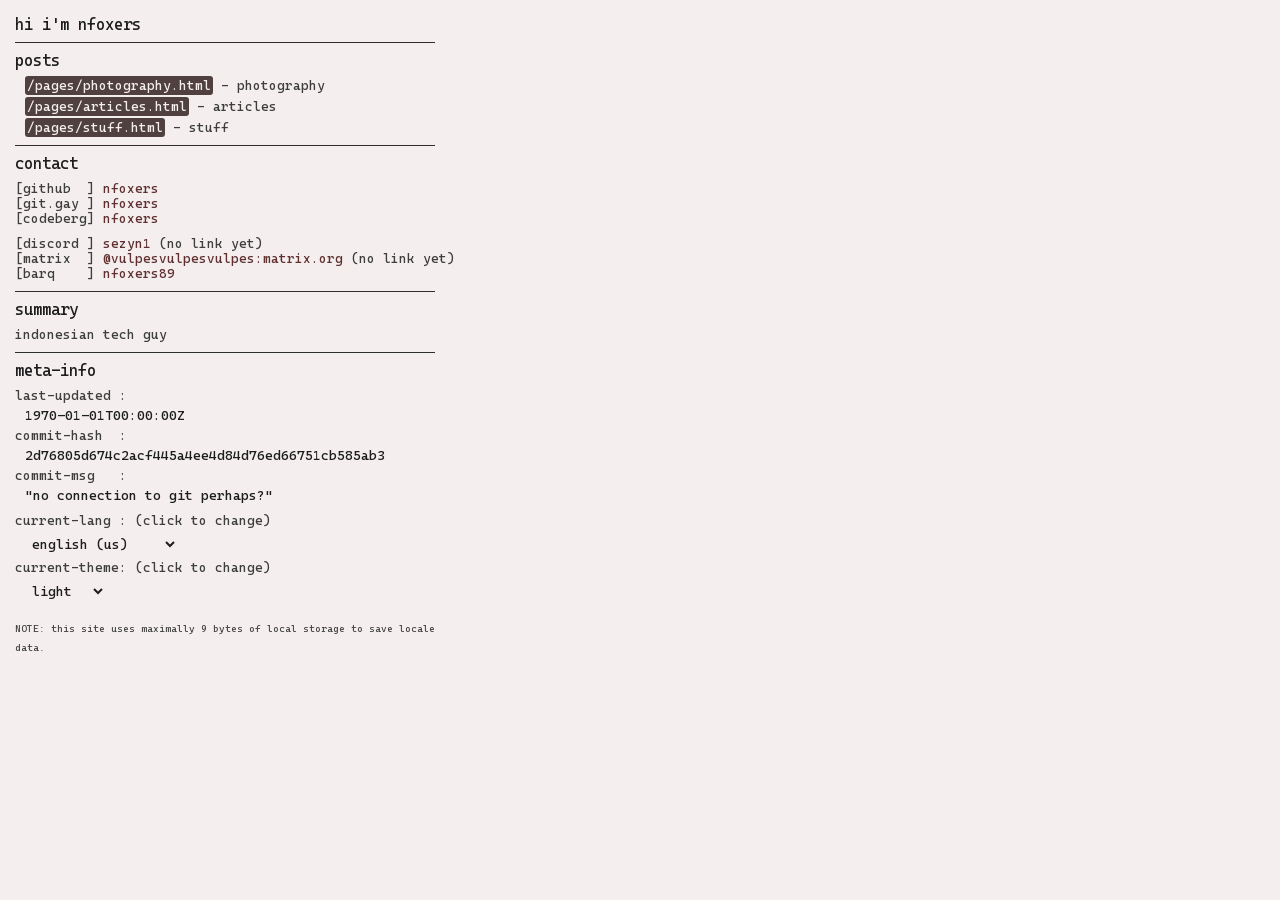
<file: index.html>
<!DOCTYPE html>
<html lang="en">
<head>
  <meta charset="UTF-8">
  <meta name="viewport" content="width=device-width, initial-scale=1.0">
  <meta name="author" content="narada foxy">
  <meta name="description" content="ANOTHER site for one silly goober">

  <link rel="stylesheet" href="style/style.css">

  <title>dreißig</title>

  <script src="/script/thstub.js"></script>
  <script type="module" src="/script/main.js"></script>
</head>
<body>
  <!-- i am truly sorry that my source code is just that bad -->

  <div class="main">
    <p data-i18n="intro">hi i'm nfoxers</p>
    
    <div class="dash"></div>
    <p data-i18n="posts">posts</p>
    <div class="rmarg">
      <pre class="link2"><a href="/pages/photography.html">/pages/photography.html</a> - <span data-i18n="photography">photography</span></pre>
      <pre class="link2"><a href="/pages/articles.html">/pages/articles.html</a> - <span data-i18n="articles">articles</span></pre>
      <pre class="link2"><a href="/pages/stuff.html">/pages/stuff.html</a> - <span data-i18n="stuff">stuff</span></pre>
    </div>

    <div style="margin-top: 10px;"></div>
    <div class="dash"></div>

    <p data-i18n="contact">contact</p>

    <pre>[github  ] <a href="https://github.com/nfoxers">nfoxers</a></pre>
    <pre>[git.gay ] <a href="https://git.gay/nfoxers">nfoxers</a></pre>
    <pre>[codeberg] <a href="https://codeberg.org/nfoxers">nfoxers</a></pre>
    <div style="margin-top: 10px;"></div>
    <pre>[discord ] <a href="">sezyn1</a> (<span data-i18n="nolink">no link yet</span>)</pre>
    <pre>[matrix  ] <a href="">@vulpesvulpesvulpes:matrix.org</a> (<span data-i18n="nolink">no link yet</span>)</pre>
    <pre>[barq    ] <a href="https://barq.app/@nfoxers89">nfoxers89</a></pre>

    <div style="margin-top: 10px;"></div>

    <div class="dash"></div>
    <p data-i18n="summary">summary</p>
    <pre data-i18n="summarydsc">indonesian tech guy</pre>

    <div class="dash sep"></div>
    <p data-i18n="metainfo">meta-info</p>
    <pre data-i18n="lu">last-updated:</pre><p id="lu" class="ok">1970-01-01T00:00:00Z</p>
    <pre data-i18n="ch">commit-hash :</pre><p id="ch" class="ok">2d76805d674c2acf445a4ee4d84d76ed66751cb585ab3</p>
    <pre data-i18n="cm">commit-msg  :</pre><p id="cm" class="ok">"no connection to git perhaps?"</p>
    <div class="sep"></div>
    <div class="sep"></div>
    <pre data-i18n="cl">current language:</pre>
    <select id="cl" class="ok">
      <option value="en-US">english (us)</option>
      <option value="id">bahasa indonesia</option>
    </select>
    <pre data-i18n="ct">current-theme: (click to change)</pre>
    <select id="ct" class="ok">
      <option value="light" data-i18n="light">light</option>
      <option value="dark" data-i18n="dark">dark</option>
      <option value="ivrs" data-i18n="ivrs">inverse</option>
    </select>
    <div style="margin-top: 10px;"></div>

    <small data-i18n="note1">NOTE: this site uses 9 bytes of local storage to store locale data.</small>

  </div>
</body>
</html>
</file>
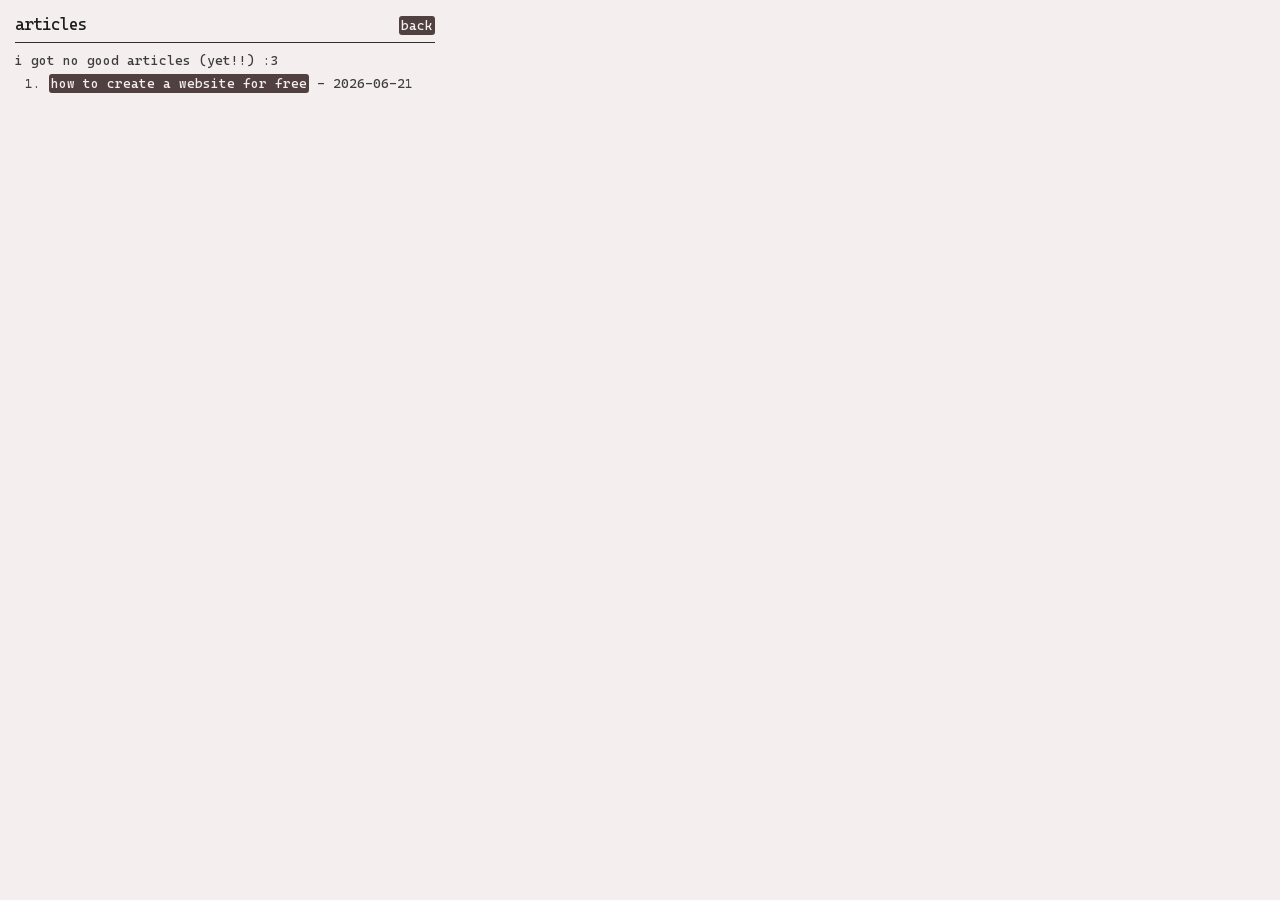
<file: pages/articles.html>
<!DOCTYPE html>
<html lang="en">
<head>
  <meta charset="UTF-8">
  <meta name="viewport" content="width=device-width, initial-scale=1.0">
  <meta name="description" content="articles">
  <meta name="author" content="narada foxy">

  <link rel="stylesheet" href="/style/style.css">

  <title>articles</title>

  <script src="/script/thstub.js"></script>
  <script type="module" src="/script/article.js"></script>
</head>
<body>
  <div class="main">
    <div class="tbar">
      <p>articles</p>
      <pre class="link2"><a href="/index.html" data-i18n="back">back</a></pre>
    </div>
    
    <div class="dash"></div>
    <div class="sep"></div>

    <p class="pre" data-i18n="intro">i got no good articles (yet!!) :3</p>
    <div class="rmarg">
      <pre class="link2">1. <a href="/pages/article/freeweb.html" data-i18n="art1">how to create a website for free</a> - 2026-06-21</pre>
    </div>
  </div>
</body>
</html>
</file>
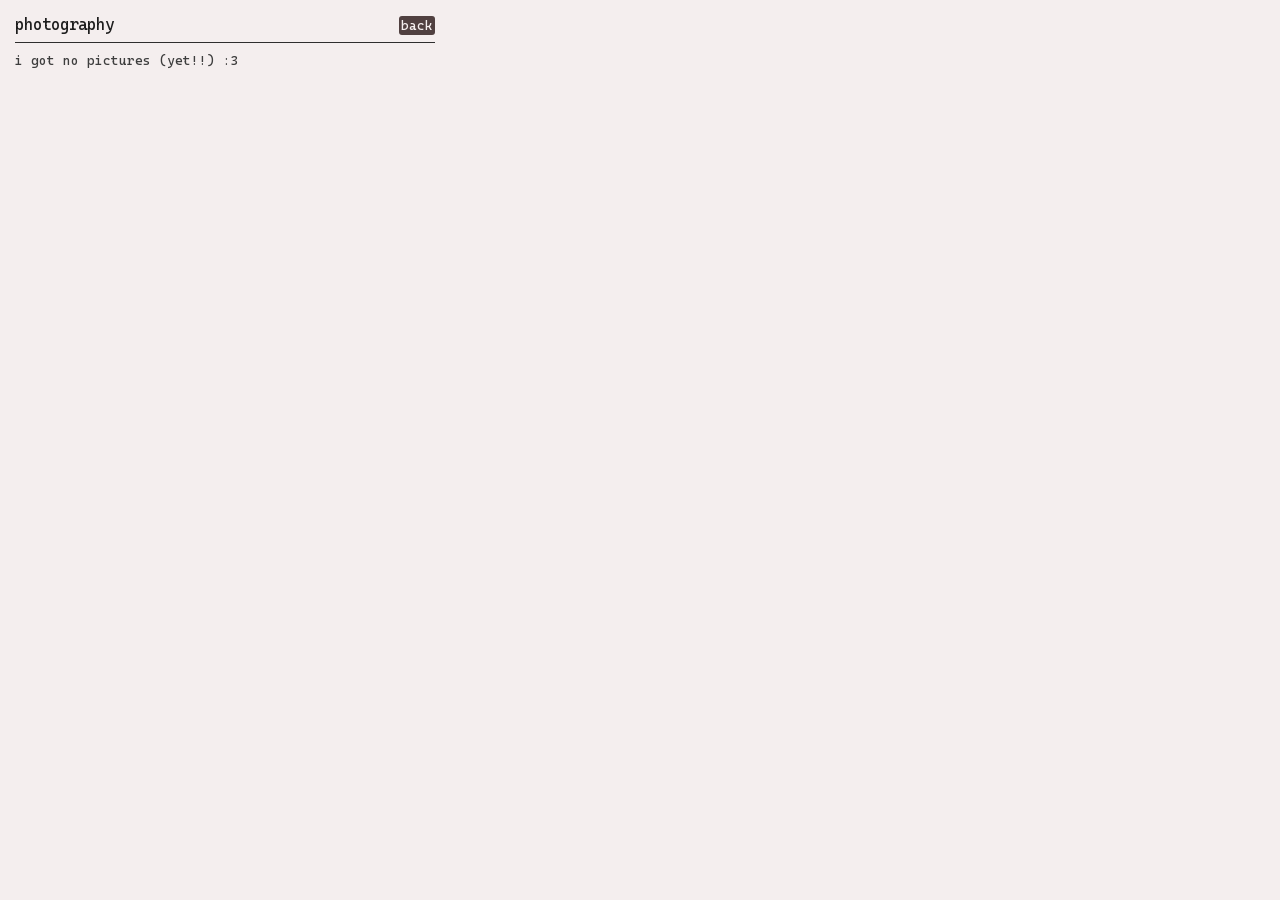
<file: pages/photography.html>
<!DOCTYPE html>
<html lang="en">
<head>
  <meta charset="UTF-8">
  <meta name="viewport" content="width=device-width, initial-scale=1.0">
  <meta name="description" content="photography">
  <meta name="author" content="narada foxy">

  <link rel="stylesheet" href="/style/style.css">

  <title>photography</title>

  <script src="/script/thstub.js"></script>
  <script type="module">
    import { deflang, deftheme } from "/script/locstub.js"
    deflang("photo");
    deftheme();
  </script>
</head>
<body>
  <div class="main">
    <div class="tbar">
      <p>photography</p>
      <pre class="link2"><a href="/index.html" data-i18n="back">back</a></pre>
    </div>
    
    <div class="dash"></div>
    <div class="sep"></div>
    <pre data-i18n="nophoto">i got no pictures (yet!!)</pre>
  </div>
</body>
</html>
</file>
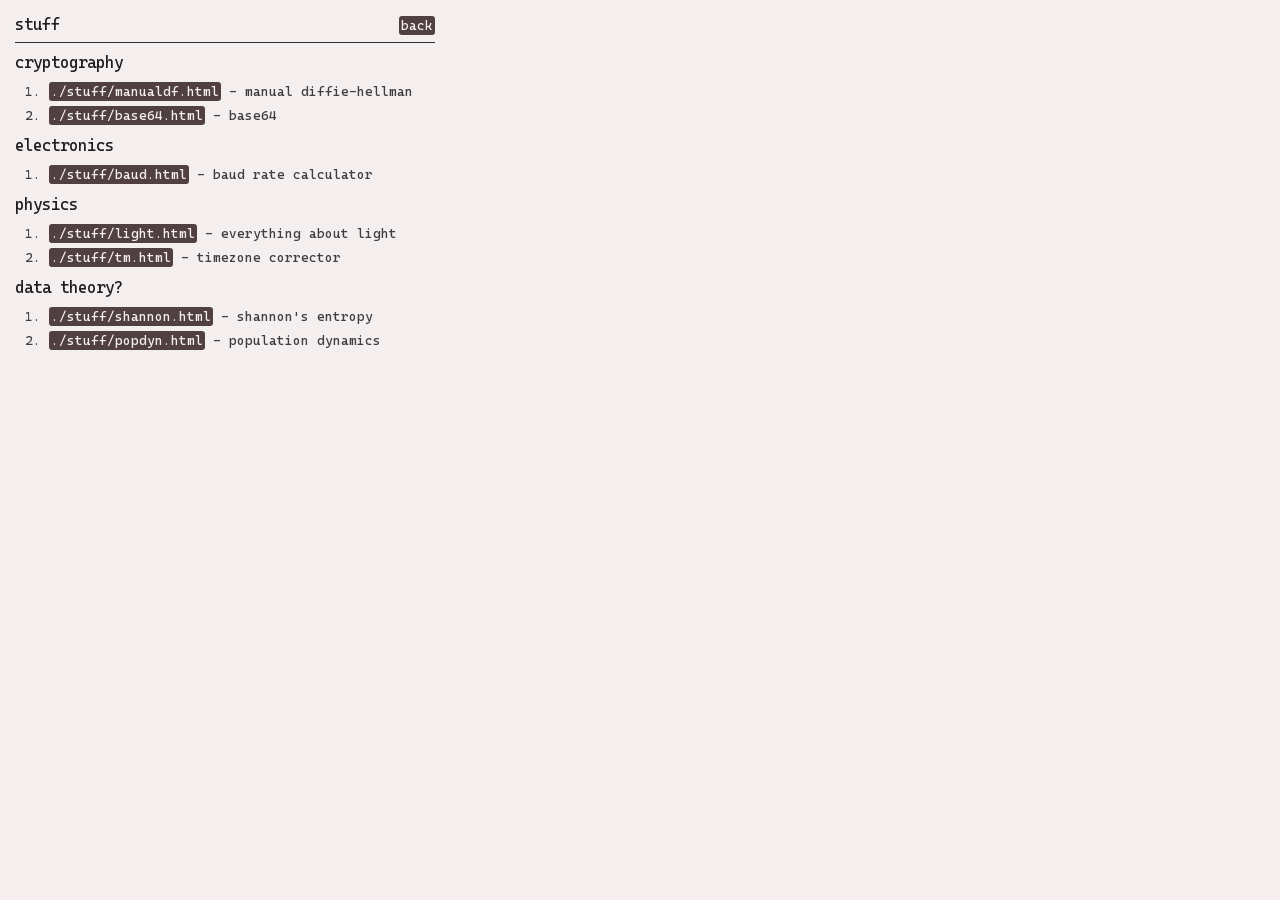
<file: pages/stuff.html>
<!DOCTYPE html>
<html lang="en">
<head>
  <meta charset="UTF-8">
  <meta name="viewport" content="width=device-width, initial-scale=1.0">
  <meta name="description" content="stuff">
  <meta name="author" content="narada foxy">

  <link rel="stylesheet" href="/style/style.css">

  <title>stuff</title>

  <script src="/script/thstub.js"></script>
  <script type="module">
    import { deflang, deftheme } from "/script/locstub.js"
    deflang("stuff");
    deftheme();
  </script>
</head>
<body>
  <div class="main">
    <div class="tbar">
      <p>stuff</p>
      <pre class="link2"><a href="/index.html" data-i18n="back">back</a></pre>
    </div>
    
    <div class="dash"></div>
    <div class="sep"></div>
    
    <p data-i18n="crypto">cryptography</p>
    <div class="rmarg">
      <p class="link2 pre">1. <a href="./stuff/manualdf.html">./stuff/manualdf.html</a> - <span data-i18n="s1">manual diffie-hellman</span></p>
      <p class="link2 pre">2. <a href="./stuff/base64.html">./stuff/base64.html</a> - <span data-i18n="s2">base64</span></p>
    </div>

    <p data-i18n="elect">electronics</p>
    <div class="rmarg">
      <p class="link2 pre">1. <a href="./stuff/baud.html">./stuff/baud.html</a> - <span data-i18n="elcs1">baud rate calculator</span></p>
    </div>

    <p data-i18n="phy">physics</p>
    <div class="rmarg">
      <p class="link2 pre">1. <a href="./stuff/light.html">./stuff/light.html</a> - <span data-i18n="phys1">everything about light</span></p>
      <p class="link2 pre">2. <a href="./stuff/tm.html">./stuff/tm.html</a> - <span data-i18n="phys2">timezone corrector</span></p>
    </div>

    <p data-i18n="dth">data theory?</p>
    <div class="rmarg">
      <p class="link2 pre">1. <a href="./stuff/shannon.html">./stuff/shannon.html</a> - <span data-i18n="dths1">shannon's entropy</span></p>
      <p class="link2 pre">2. <a href="./stuff/popdyn.html">./stuff/popdyn.html</a> - <span data-i18n="dths2">population dynamics</span></p>
    </div>
  </div>
</body>
</html>
</file>
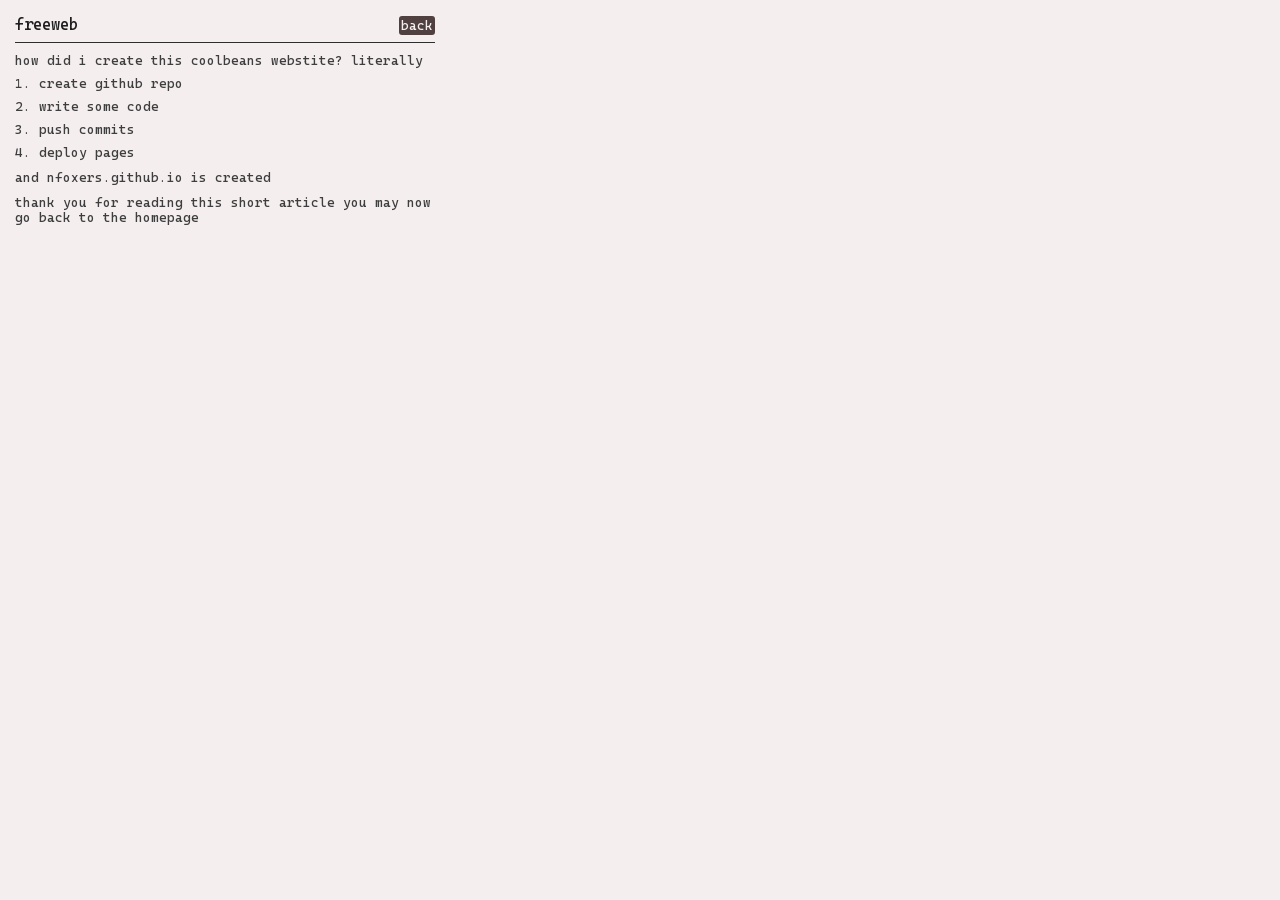
<file: pages/article/freeweb.html>
<!DOCTYPE html>
<html lang="en">
<head>
  <meta charset="UTF-8">
  <meta name="viewport" content="width=device-width, initial-scale=1.0">
  <meta name="description" content="how to make free websites">
  <meta name="author" content="narada foxy">

  <link rel="stylesheet" href="/style/style.css">

  <title>freeweb</title>

  <script src="/script/thstub.js"></script>
  <script type="module" src="/script/article.js"></script>
</head>
<body>
  <div class="main">
    <div class="tbar">
      <p>freeweb</p>
      <pre class="link2"><a href="/pages/articles.html" data-i18n="back">back</a></pre>
    </div>
    
    <div class="dash"></div>
    <div class="sep"></div>

    <p data-i18n="a1intro" class="pre">how did i create this coolbeans webstite? literally</p>
    <p data-i18n="a1step1" class="pre">1. create github repo</p>
    <p data-i18n="a1step2" class="pre">2. write some code</p>
    <p data-i18n="a1step3" class="pre">3. push commits</p>
    <p data-i18n="a1step4" class="pre">4. deploy pages</p>
    <div class="sep"></div>
    <p data-i18n="a1done" class="pre">and nfoxers.github.io is created</p>
    <div class="sep"></div>
    <p class="pre" data-i18n="a1no">thank you for reading this short article you may now go back to the homepage</p>

  </div>
</body>
</html>
</file>
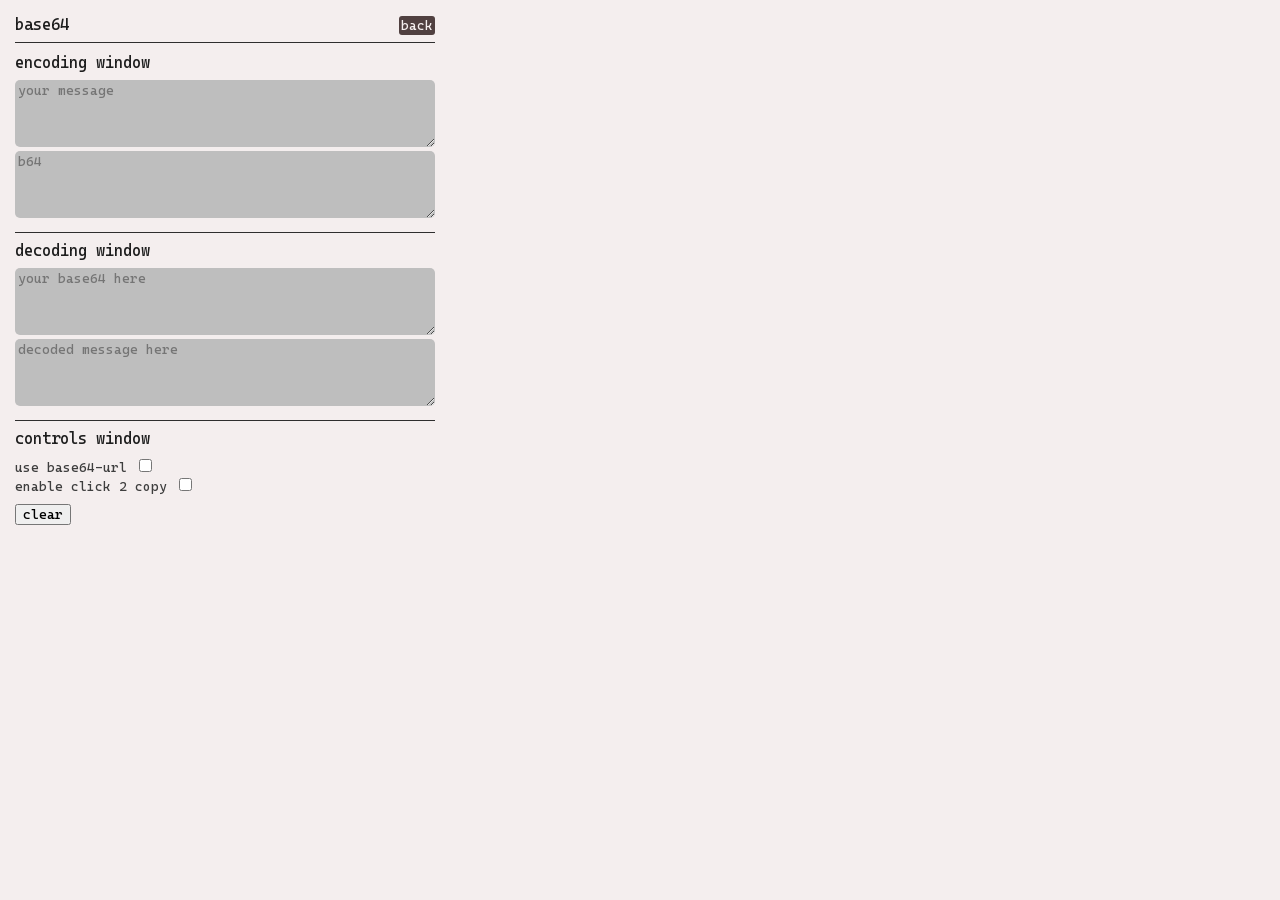
<file: pages/stuff/base64.html>
<!DOCTYPE html>
<html lang="en">
<head>
  <meta charset="UTF-8">
  <meta name="viewport" content="width=device-width, initial-scale=1.0">
  <meta name="description" content="base64">
  <meta name="author" content="narada foxy">

  <link rel="stylesheet" href="/style/style.css">

  <style>
    input {
      appearance: auto;
    }
  </style>

  <title>base64 thing</title>

  <script src="/script/thstub.js"></script>
  <script type="module">
    import { deflang, deftheme, g_trans } from "/script/locstub.js"
    deflang("stuff");
    deftheme();

    const inp = document.getElementById('inp');
    const out = document.getElementById('out');
    const inpd = document.getElementById('inpd');
    const outd = document.getElementById('outd');
    const u = document.getElementById('u');
    const c2c = document.getElementById('c2c');

    function d(ms) {
      return new Promise(e => setTimeout(e, ms));
    }

    function b64(s) {
      return btoa(s)
        .replace(/\+/g, '-')
        .replace(/\//g, '_')
        .replace(/=+$/, '');
    }

    function atobu(b) {
      let base = b
        .replace(/-/g, '+')
        .replace(/_/g, '/');

      const pad = base.length % 4;
      if(pad) {
        base += '='.repeat(4 - pad);
      }

      return atob(base);
    }

    async function cout() {
      await navigator.clipboard.writeText(out.value);
      let o = out.value;
      out.value = g_trans.stuff.cpy;
      await d(1000);
      out.value = o;
    }

    async function coutd() {
      await navigator.clipboard.writeText(outd.value);
      let o = outd.value;
      outd.value = g_trans.stuff.cpy;
      await d(1000);
      outd.value = o;
    }

    document.getElementById('clr').addEventListener('click', () => {
      inp.value = '';
      inpd.value = '';
      out.value = '';
      outd.value = '';
    });

    u.addEventListener('input', () => {
      out.value = u.checked ? b64(inp.value) : btoa(inp.value);
      outd.value = u.checked ? atobu(inpd.value) : atob(inpd.value);
    });

    c2c.addEventListener('input', () => {
      if(c2c.checked === true) {
        out.style = "cursor: pointer;";
        outd.style = "cursor: pointer;";

        out.addEventListener('click', cout);
        outd.addEventListener('click', coutd);
      } else {
        out.removeEventListener('click', cout);
        outd.removeEventListener('click', coutd);

        out.style = '';
        outd.style = '';
      }
    })

    inp.addEventListener('input', () => {
      out.value = u.checked ? b64(inp.value) : btoa(inp.value);
    });

    inpd.addEventListener('input', () => {
      outd.value = u.checked ? atobu(inpd.value) : atob(inpd.value);
    });
  </script>
</head>
<body>
  <div class="main">
    <div class="tbar">
      <p>base64</p>
      <pre class="link2"><a href="/pages/stuff.html" data-i18n="back">back</a></pre>
    </div>
    
    <div class="dash"></div>
    <div class="sep"></div>
    <p data-i18n="encwin">encoding window</p>
    <textarea placeholder="your text" id="inp" data-i18n-pl="yourmsg"></textarea>
    <textarea placeholder="b64" id="out" readonly></textarea>
    <div class="dash sep"></div>
    <p data-i18n="decwin">decoding window</p>
    <textarea placeholder="your base64" id="inpd" data-i18n-pl="yrb64"></textarea>
    <textarea placeholder="decoded here" id="outd" data-i18n-pl="dechr" readonly></textarea>
    <div class="dash sep"></div>
    <p data-i18n="conwin">controls window</p>
    <pre><span data-i18n="b64url">use base64-url</span> <input type="checkbox" id="u"></pre>
    <pre><span data-i18n="enc2cp">enable click 2 copy</span> <input type="checkbox" id="c2c"></pre>
    <button id="clr" class="sep" data-i18n="clear">clear</button>
  </div>
</body>
</html>
</file>
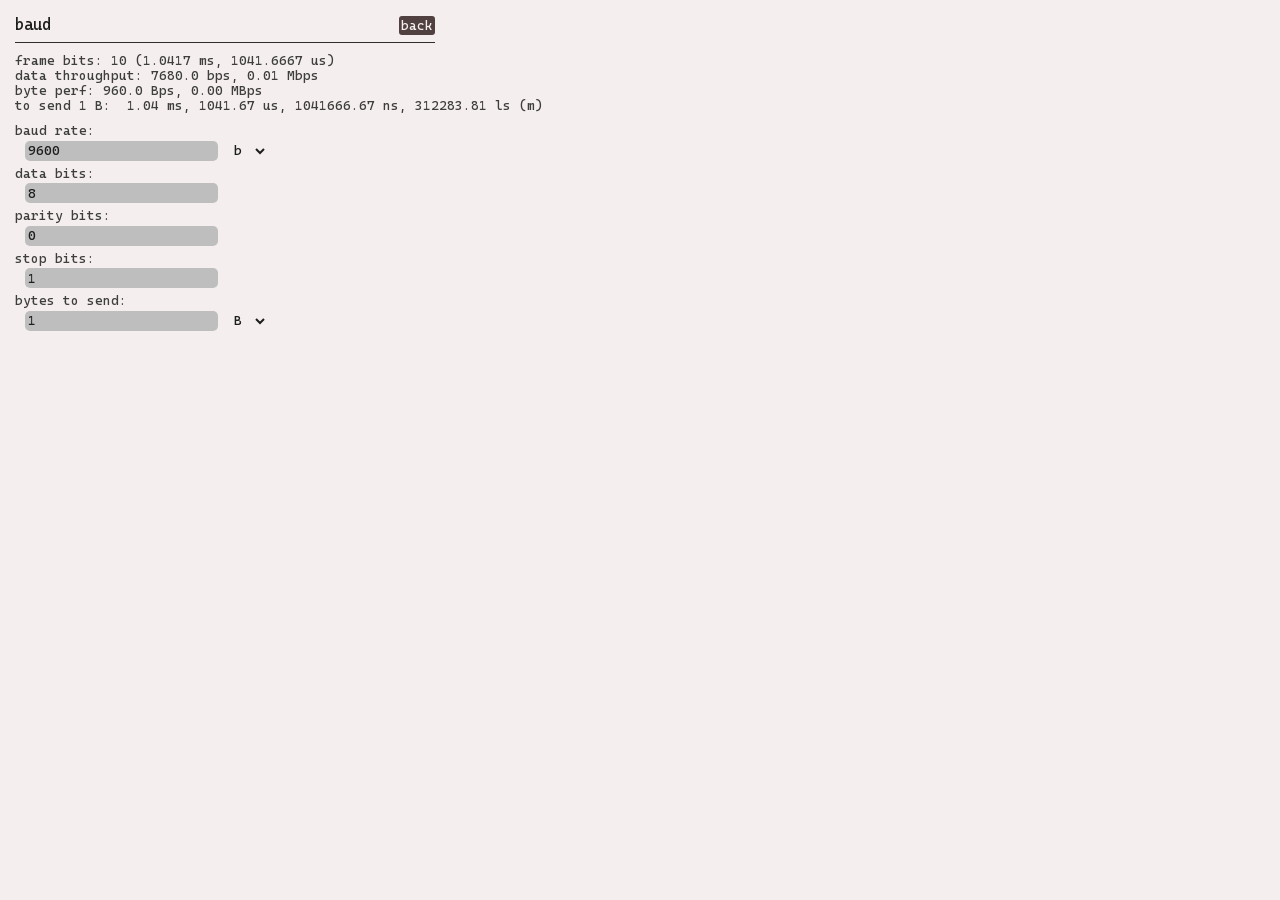
<file: pages/stuff/baud.html>
<!DOCTYPE html>
<html lang="en">
<head>
  <meta charset="UTF-8">
  <meta name="viewport" content="width=device-width, initial-scale=1.0">
  <meta name="author" content="narada foxy">

  <link rel="stylesheet" href="/style/style.css">

  <title>baud calculator</title>

  <script src="/script/thstub.js"></script>
  <script type="module">
    import { deflang, deftheme } from "/script/locstub.js"
    deflang("stuff");
    deftheme();

    const br = document.getElementById('br');
    const db = document.getElementById('db');
    const pb = document.getElementById('pb');
    const sb = document.getElementById('sb');
    const bu = document.getElementById('baudunit');
    const du = document.getElementById('byteunit');
    const bt = document.getElementById('bt');

    [br, db, pb, sb, bu, bt, du].forEach(e => {
      e.addEventListener('input', upd)
    });

    function toval(k) {
      switch(k) {
        case 'u':
          return 1;
        case 'k':
          return 1e3;
        case 'M':
          return 1e6;
        case 'G':
          return 1e9;
        case 'T':
          return 1e12;
        case 'P':
          return 1e15;
        default:
          throw new Error("invalid suffix");
      }
    }

    function upd() {
      const t = parseInt(db.value) + parseInt(pb.value) + parseInt(sb.value) + 1
      const brv = parseInt(br.value) * toval(bu.value);
      const tf = t / brv;
      const bps = brv * (parseInt(db.value) / t);

      const by = parseInt(bt.value) * toval(du.value);
      const tm = (8 * by/bps);

      const c = 299792458;

      document.getElementById('fb').textContent = `${t} (${(tf * 1e3).toFixed(4)} ms, ${(tf * 1e6).toFixed(4)} us)`;
      document.getElementById('dt').textContent = `${(bps).toFixed(1)} bps, ${(bps * 1e-6).toFixed(2)} Mbps`;
      document.getElementById('bp').textContent = `${(bps/8).toFixed(1)} Bps, ${(bps/8 * 1e-6).toFixed(2)} MBps`;
      document.getElementById('ts1').textContent = `${parseInt(bt.value)} ${du.value != 'u' ? du.value : ''}B`;
      
      if(tm > 1) {
        document.getElementById('ts2').style = 'display: inline';
        document.getElementById('ts3').style = 'display: none';
      } else {
        document.getElementById('ts2').style = 'display: none';
        document.getElementById('ts3').style = 'display: inline';
      }

      document.getElementById('ts2').textContent = `${(tm % 60).toFixed(4)} s, ${tm/60 % 60 | 0} m, ${tm/3600 % 24 | 0} h, ${tm/(3600*24) | 0} d, ${tm/(3600*24*30) | 0} m`;
      document.getElementById('ts3').textContent = `${(tm * 1e3).toFixed(2)} ms, ${(tm * 1e6).toFixed(2)} us, ${(tm * 1e9).toFixed(2)} ns, ${(tm * c).toFixed(2)} ls (m)`
    }

    upd();
  </script>
</head>
<body>
  <div class="main">
    <div class="tbar">
      <p>baud</p>
      <pre class="link2"><a href="/pages/stuff.html" data-i18n="back">back</a></pre>
    </div>
    <div class="dash"></div>
    <div class="sep"></div>

    <pre>frame bits: <span id="fb">0</span></pre>
    <pre>data throughput: <span id="dt">0</span></pre>
    <pre>byte perf: <span id="bp">0</span></pre>
    <pre>to send <span id="ts1">0 B</span>: <span id="ts2">0</span> <span id="ts3">0</span></pre>
 
    <div class="sep"></div>
    <div class="sep"></div>

    <pre>baud rate:</pre>
    <input type="number" class="rmarg" id="br" min="0" value="9600">
    <select id="baudunit">
      <option value="u">b</option>
      <option value="k">kb</option>
      <option value="M">Mb</option>
    </select>
    <pre>data bits:</pre>
    <input type="number" class="rmarg" id="db" min="0" value="8">
    <pre>parity bits:</pre>
    <input type="number" class="rmarg" id="pb" min="0" value="0">
    <pre>stop bits:</pre>
    <input type="number" class="rmarg" id="sb" min="1" value="1">
    <pre>bytes to send:</pre>
    <input type="number" class="rmarg" id="bt" min="0" value="1">
    <select id="byteunit">
      <option value="u">B</option>
      <option value="k">kB</option>
      <option value="M">MB</option>
      <option value="G">GB</option>
      <option value="T">TB</option>
      <option value="P">PB</option>
    </select>

  </div>
</body>
</html>
</file>
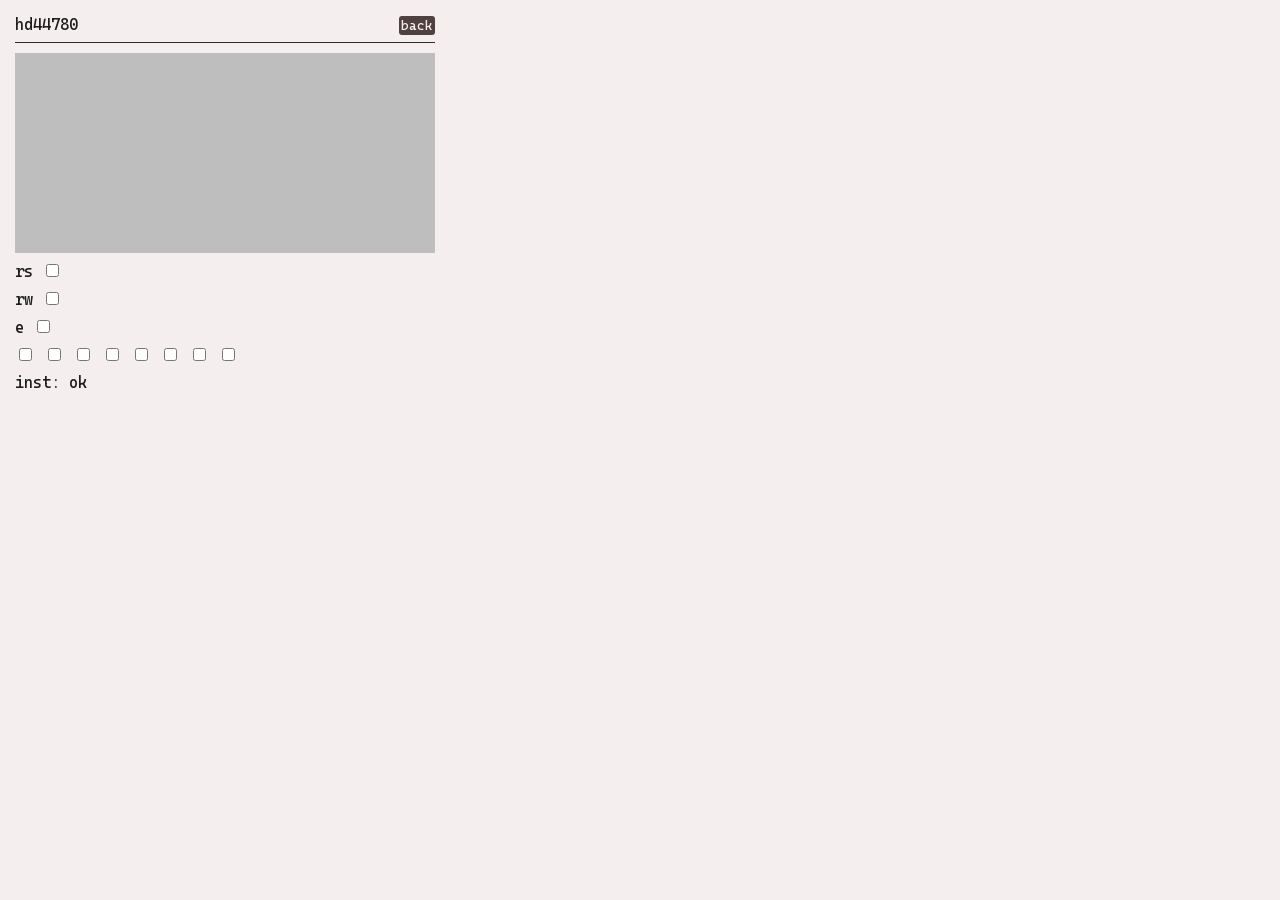
<file: pages/stuff/hd44780.html>
<!DOCTYPE html>
<html lang="en">
<head>
  <meta charset="UTF-8">
  <meta name="viewport" content="width=device-width, initial-scale=1.0">
  <meta name="description" content="hd44780">
  <meta name="author" content="narada foxy">

  <link rel="stylesheet" href="/style/style.css">

  <style>
    .disp {
      box-sizing: border-box;
      height: 200px;
      width: 100%;
      background-color: var(--bg-soft);
    }

    input {
      appearance: auto;
    }
  </style>

  <title>hd44780</title>

  <script src="/script/thstub.js"></script>
  <script type="module">
    import { deflang, deftheme } from "/script/locstub.js"
    deflang("stuff");
    deftheme();
  </script>
</head>
<body>
  <div class="main">
    <div class="tbar">
      <p>hd44780</p>
      <pre class="link2"><a href="/index.html" data-i18n="back">back</a></pre>
    </div>

    <div class="dash"></div>
    <div class="sep"></div>

    <div class="disp">
    </div>

    <p>rs
    <input type="checkbox" name="rs" id="rs"></p>

    <p>rw
    <input type="checkbox" name="rw" id="rw"></p>

    <p>e
    <input type="checkbox" name="e" id="e"></p>

    <input type="checkbox" name="d7" id="d7" class="d">
    <input type="checkbox" name="d6" id="d6" class="d">
    <input type="checkbox" name="d5" id="d5" class="d">
    <input type="checkbox" name="d4" id="d4" class="d">

    <input type="checkbox" name="d3" id="d3" class="d">
    <input type="checkbox" name="d2" id="d2" class="d">
    <input type="checkbox" name="d1" id="d1" class="d">
    <input type="checkbox" name="d0" id="d0" class="d">

    <p>inst: <span id="inst">ok</span></p>
  </div>

  <script src="/script/stuff/hd44780.js"></script>
</body>
</html>
</file>
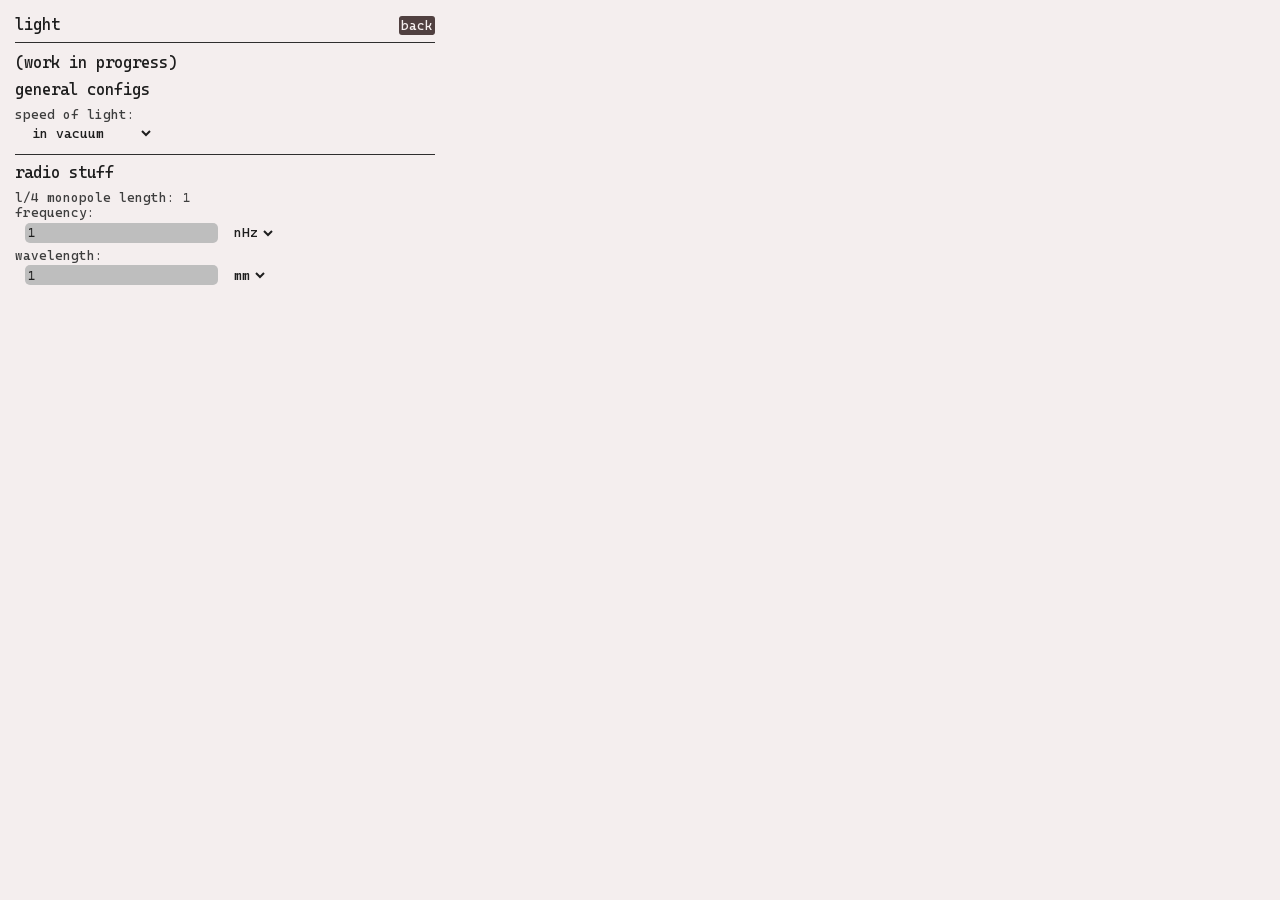
<file: pages/stuff/light.html>
<!DOCTYPE html>
<html lang="en">
<head>
  <meta charset="UTF-8">
  <meta name="viewport" content="width=device-width, initial-scale=1.0">
  <meta name="author" content="narada foxy">

  <link rel="stylesheet" href="/style/style.css">

  <title>lught calculator</title>

  <script src="/script/thstub.js"></script>
  <script type="module">
    import { deflang, deftheme } from "/script/locstub.js"
    deflang("stuff");
    deftheme();

    function tounit(x, u = ['n', 'u', 'm', '-', 'k', 'M', 'G']) {
      let idxr = Math.floor(Math.floor(Math.log10(x)) / 3);

      let idx = idxr + (u.length - 1)/2;
      idx = Math.max(0, Math.min(idx, u.length - 1));

      let v = x * (10 ** -((idx - (u.length - 1)/2) * 3));
      return {v: v, u: u[idx]};
    }

    function toval(k) {
      switch(k) {
        case 'n':
          return 1e-9;
        case 'u':
          return 1e-6;
        case 'm':
          return 1e-3;
        case '-':
          return 1;
        case 'k':
          return 1e3;
        case 'M':
          return 1e6;
        case 'G':
          return 1e9;
        default:
          throw new Error("invalid suffix");
      }
    }

    let c = 299792458;

    const sl = document.getElementById('sl');
    const freq = document.getElementById('freq');
    const funit = document.getElementById('funit');
    const wave = document.getElementById('wav');
    const wunit = document.getElementById('wunit');
    const ml = document.getElementById('ml');
    const lt = document.getElementById('lt');

    sl.addEventListener('input', () => {
      c = parseInt(sl.value);
      upd_f();
    });

    [freq, funit].forEach(e => {
      e.addEventListener('input', upd_f);
    });

    [wave, wunit].forEach(e => {
      e.addEventListener('input', upd_w);
    });

    function upd_f() {
      const f = parseFloat(freq.value) * toval(funit.value);
      const a = tounit(c / f, ['m', '-', 'k']);
      wave.value = a.v.toFixed(3);
      wunit.value = a.u;
      ml.textContent = `${(parseFloat(wave.value)/4).toFixed(2)} ${a.u == '-' ? '' : a.u}m`;
    }

    function upd_w() {
      const w = parseFloat(wave.value) * toval(wunit.value);
      const a = tounit(c / w);
      freq.value = a.v.toFixed(3);
      funit.value = a.u;
      ml.textContent = `${(parseFloat(wave.value)/4).toFixed(2)} ${wunit.value == '-' ? '' : wunit.value}m`;
    }
  </script>
</head>
<body>
  <div class="main">
    <div class="tbar">
      <p>light</p>
      <pre class="link2"><a href="/pages/stuff.html" data-i18n="back">back</a></pre>
    </div>
    
    <div class="dash"></div>
    <div class="sep"></div>
    <p>(work in progress)</p>
    <p>general configs</p>
    <pre>speed of light:</pre>
    <select id="sl" class="rmarg">
      <option value="299792458">in vacuum</option>
      <option value="299702547">in air</option>
      <option value="244900568">in watah</option>
      <option value="114424602">in moissanite</option>
    </select>

    <div class="dash sep"></div>
    <p>radio stuff</p>
    <pre>l/4 monopole length: <span id="ml">1</span></pre>

    <pre>frequency:</pre>
    <input type="number" class="rmarg" id="freq" min="0" value="1">
    <select id="funit" >
      <option value="n">nHz</option>
      <option value="u">uHz</option>
      <option value="m">mHz</option>
      <option value="-"">Hz</option>
      <option value="k">kHz</option>
      <option value="M">MHz</option>
      <option value="G">GHz</option>
    </select>
    <pre>wavelength:</pre>
    <input type="number" class="rmarg" id="wav" min="0" value="1">
    <select id="wunit">
      <option value="m">mm</option>
      <option value="-">m</option>
      <option value="k">km</option>
    </select>
  </div>
</body>
</html>
</file>
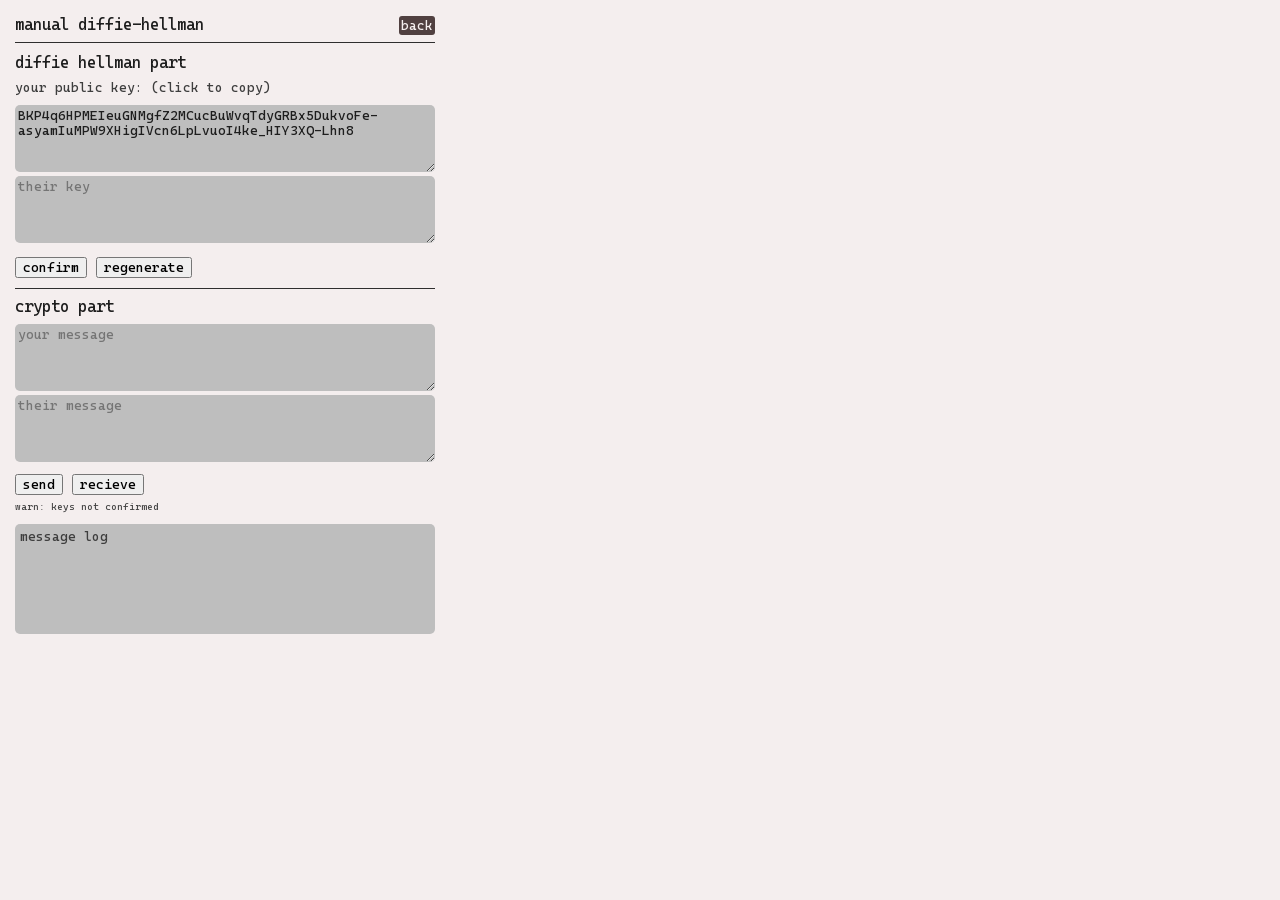
<file: pages/stuff/manualdf.html>
<!DOCTYPE html>
<html lang="en">
<head>
  <meta charset="UTF-8">
  <meta name="viewport" content="width=device-width, initial-scale=1.0">
  <meta name="description" content="manual diffie-hellman">
  <meta name="author" content="narada foxy">

  <link rel="stylesheet" href="/style/style.css">

  <title>manual diffie-hellman</title>

  <script src="/script/thstub.js"></script>
  <script type="module" src="/script/stuff/manualdf.js"></script>
</head>
<body>
  <div class="main">
    <div class="tbar">
      <p>manual diffie-hellman</p>
      <pre class="link2"><a href="/pages/stuff.html" data-i18n="back">back</a></pre>
    </div>
    
    <div class="dash"></div>
    <div class="sep"></div>
    <small id="err" data-i18n="err" style="display: none;">err: connection not secure, cryptographical libraries are disabled</small>
    <p data-i18n="dfpart">diffie hellman part</p>

    <pre><span data-i18n="publickey">your public key:</span> (<span id="clk" data-i18n="clk">click to copy</span>)</pre>
    <textarea class="sep" placeholder="your key" data-i18n-pl="yourkey" id="yk" style="cursor: pointer;" readonly></textarea>
    <textarea placeholder="their key" data-i18n-pl="theirkey" id="tk"></textarea>
    <button id="cf" class="sep" data-i18n="cf">confirm</button>
    <button id="reg" data-i18n="reg">regenerate</button>
    <div class="dash sep"></div>
    <p data-i18n="crpart">crypto part</p>
    <textarea placeholder="your message" data-i18n-pl="yourmsg" id="ym"></textarea>
    <textarea placeholder="their message" data-i18n-pl="theirmsg" id="tm"></textarea>
    <p id="out"></p>
    <button id="send" data-i18n="send">send</button>
    <button id="recv" data-i18n="recv">recieve</button>
    <br>
    <small class="sep" id="warn" data-i18n="warn">warn: keys not confirmed</small>

    <div class="sep"></div>
    
    <div id="log" class="log">
      <pre data-i18n="log">message log</pre>
    </div>
  </div>

  
</body>
</html>
</file>
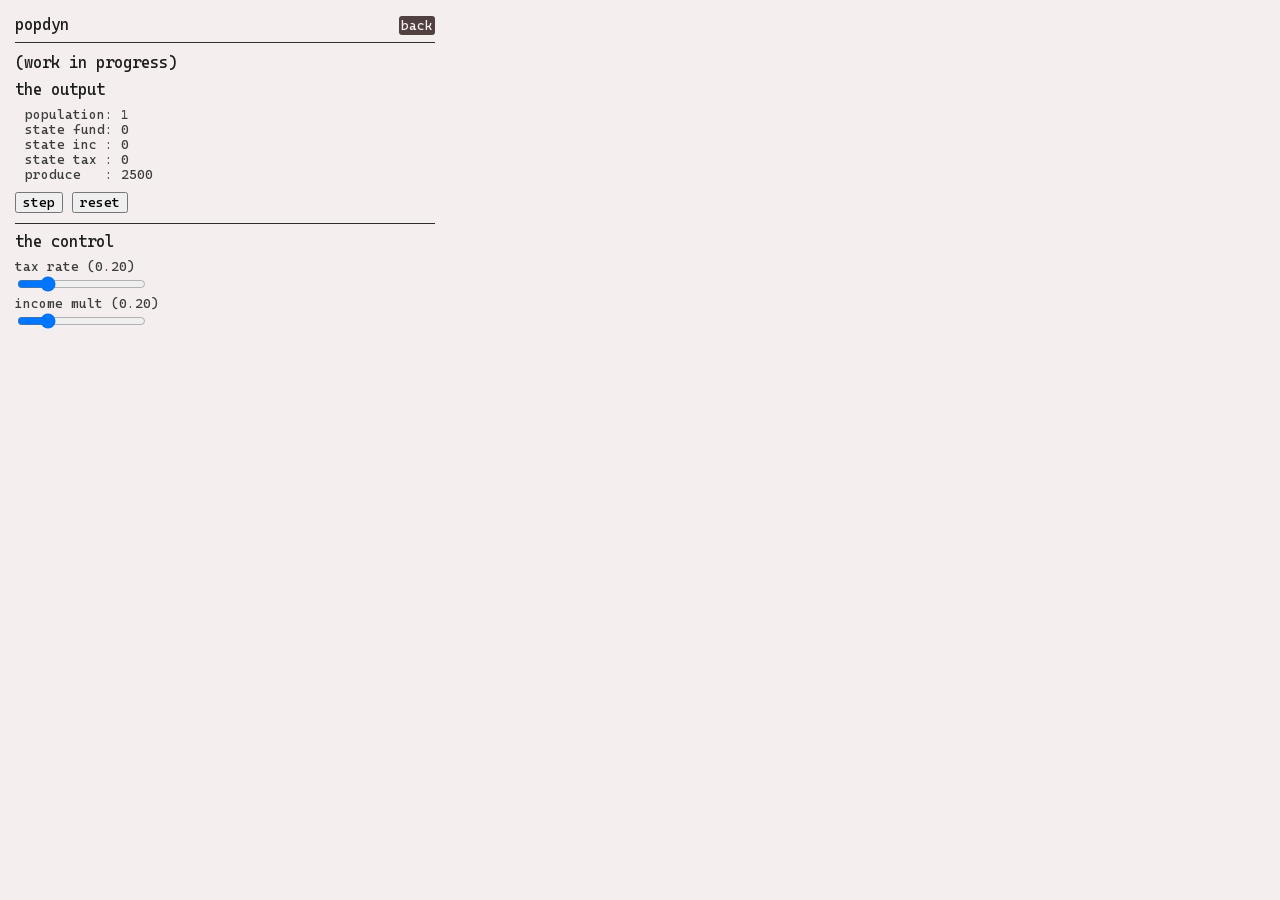
<file: pages/stuff/popdyn.html>
<!DOCTYPE html>
<html lang="en">
<head>
  <meta charset="UTF-8">
  <meta name="viewport" content="width=device-width, initial-scale=1.0">
  <meta name="description" content="population dynamics">
  <meta name="author" content="narada foxy">

  <link rel="stylesheet" href="/style/style.css">

  <title>population dynamics</title>
  
  <script src="/script/thstub.js"></script>
  <script type="module" src="/script/stuff/popdyn.js"></script>
</head>
<body>
  <div class="main">
    <div class="tbar">
      <p>popdyn</p>
      <pre class="link2"><a href="/pages/stuff.html" data-i18n="back">back</a></pre>
    </div>
    
    <div class="dash"></div>
    <div class="sep"></div>
    <p>(work in progress)</p>
    <p>the output</p>
    <div class="rmarg">
      <pre>population: <span id="cpop">1</span></pre>
      <pre>state fund: <span id="sfund">0</span></pre>
      <pre>state inc : <span id="sinc">0</span></pre>
      <pre>state tax : <span id="stax">0</span></pre>
      <pre>produce   : <span id="cpro">2500</span></pre>
    </div>
    <div class="sep"></div>
    <button id="step">step</button>
    <button id="reset">reset</button>
    <div class="dash sep"></div>
    <p>the control</p>
    <pre>tax rate (<span id="taxr">0.2</span>)</pre>
    <input type="range" id="taxs" max="1" min="0" step="0.01">
    <pre>income mult (<span id="incm">0.2</span>)</pre>
    <input type="range" id="incs" max="1" min="0" step="0.01">
  </div>
</body>
</html>
</file>
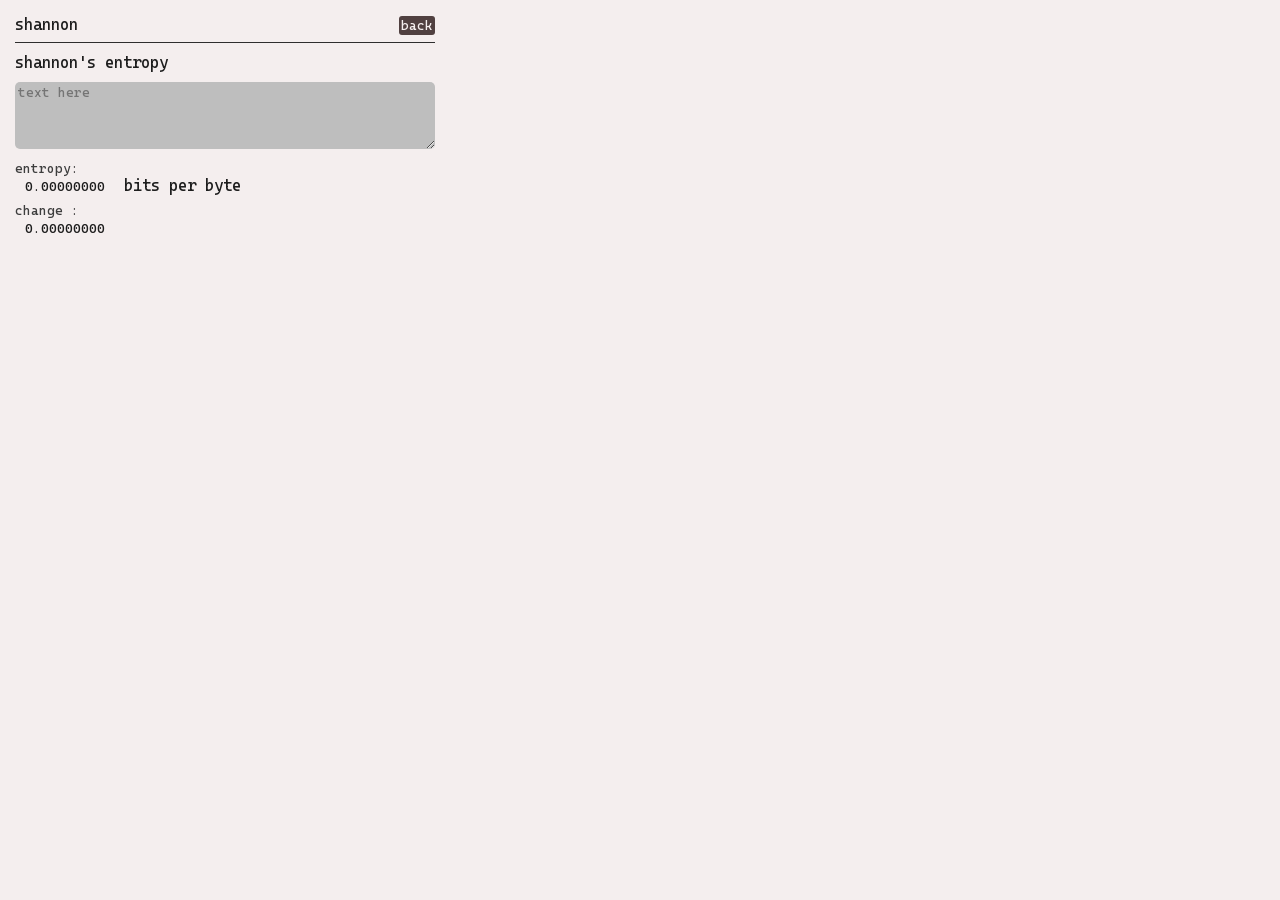
<file: pages/stuff/shannon.html>
<!DOCTYPE html>
<html lang="en">
<head>
  <meta charset="UTF-8">
  <meta name="viewport" content="width=device-width, initial-scale=1.0">
  <meta name="description" content="shannonate entropy">
  <meta name="author" content="narada foxy">

  <link rel="stylesheet" href="/style/style.css">

  <title>shannon's entropy</title>

  <script src="/script/thstub.js"></script>
  <script type="module">
    import { deflang, deftheme } from "/script/locstub.js"

    await deflang("stuff");
    deftheme();

    function getent(str) {
      const t = new TextEncoder();
      const d = t.encode(str);

      if(d.length === 0) return 0;

      const f = new Map();
      for (let i = 0; i < d.length; i++) {
        f.set(d[i], (f.get(d[i]) || 0) + 1);
      }

      let ent = 0;
      for (const c of f.values()) {
        const p = c / d.length;
        ent -= p * Math.log2(p);
      }

      return ent;
    }

    const tx = document.getElementById('in');
    const out = document.getElementById('out');
    const ch = document.getElementById('ch');

    let ent = 0;

    tx.addEventListener('input', () => {
      let k = getent(tx.value);
      let c = k - ent;

      out.textContent = k.toFixed(8);
      
      if(c > 0) {
        ch.style = "color: var(--a)";
        ch.textContent = c.toFixed(8) + " +";
      } else {
        ch.style = "color: var(--blue)";
        ch.textContent = (-c).toFixed(8) + " -";
      }

      ent = k;
    })

  </script>
</head>
<body>
  <div class="main">
    <div class="tbar">
      <p>shannon</p>
      <pre class="link2"><a href="/pages/stuff.html" data-i18n="back">back</a></pre>
    </div>
    
    <div class="dash"></div>
    <div class="sep"></div>
    <p data-i18n="entintro">entropy of shannon</p>
    <div class="sep"></div>
    <textarea placeholder="text here" id="in"></textarea>
    <p><pre data-i18n="entropy">entropy:</pre> <span id="out" class="ok">0.00000000</span> bits per byte</p>
    <p><pre data-i18n="change">change :</pre> <span id="ch" class="ok">0.00000000</span></p>
  </div>
</body> 
</html>
</file>
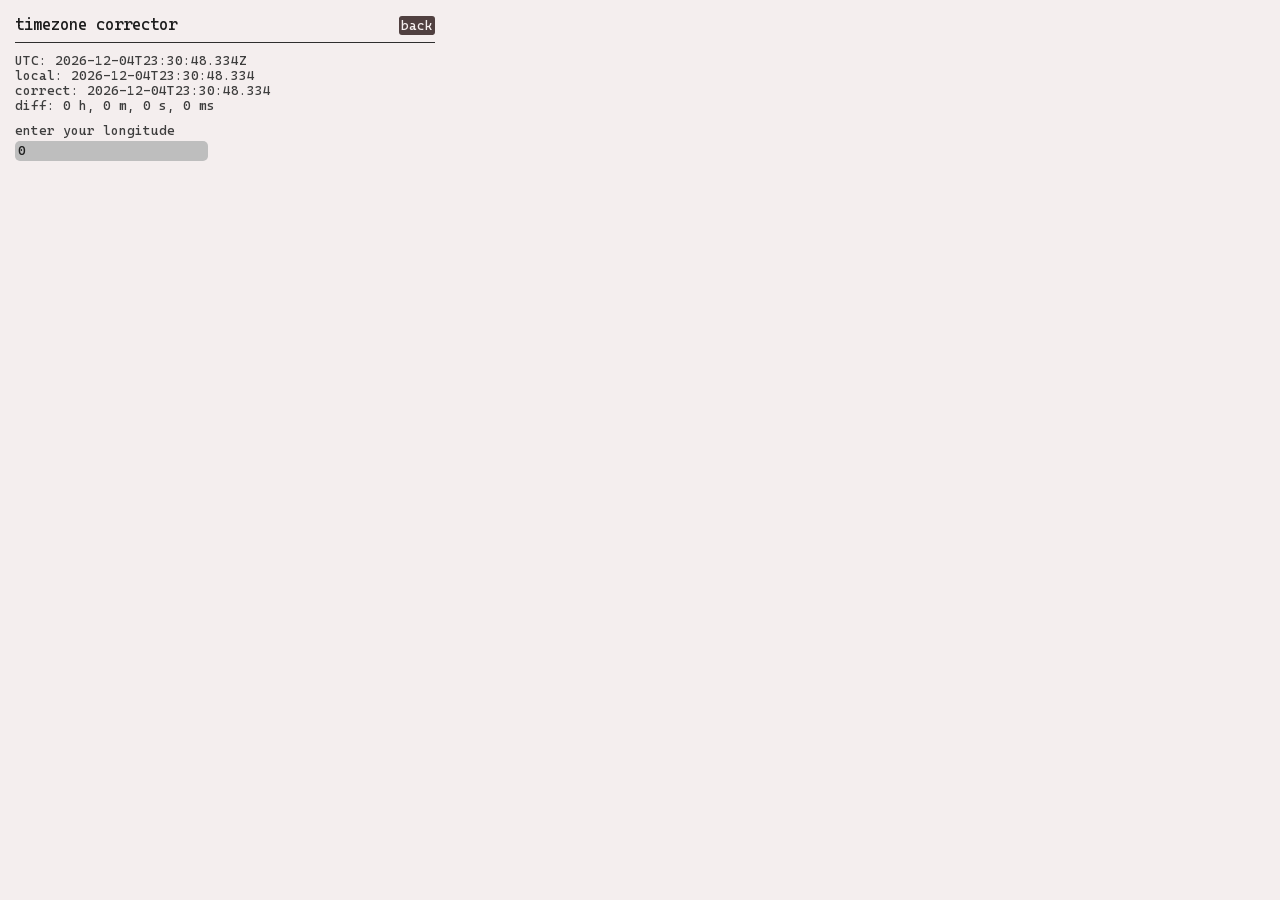
<file: pages/stuff/tm.html>
<!DOCTYPE html>
<html lang="en">
<head>
  <meta charset="UTF-8">
  <meta name="viewport" content="width=device-width, initial-scale=1.0">
  <meta name="author" content="narada foxy">

  <link rel="stylesheet" href="/style/style.css">

  <title>timezone corrector</title>

  <script src="/script/thstub.js"></script>
  <script type="module">
    import { deflang, deftheme } from "/script/locstub.js"
    deflang("stuff");
    deftheme();

    const ok = document.getElementById('ok');
    let lon = 0;

    ok.addEventListener('input', () => {
      lon = parseFloat(ok.value);
      upd_s();
    });

    function upd_s() {
      const n = new Date();
      const utc = n.getTime();
      const off = lon * (4*60*1000);

      const loc = new Date(utc - n.getTimezoneOffset() * (60*1000));
      const corr = new Date(utc + off);

      const diff2 = off + n.getTimezoneOffset() * (60*1000);

      document.getElementById('utc').textContent = n.toISOString();
      document.getElementById('local').textContent = loc.toISOString().slice(0, -1);
      document.getElementById('correct').textContent = corr.toISOString().slice(0, -1);

      const d = Math.abs(diff2);

      document.getElementById('diff').textContent = `${diff2 < 0 ? '- ' : ''}${d / (1000*60*60) | 0} h, ${d / (1000*60) % 60 | 0} m, ${d / (1000) % 60 | 0} s, ${d % 1000 | 0} ms`;

    }

    function upd() {
      upd_s();
      requestAnimationFrame(upd);
    }

    lon = parseFloat(ok.value);
    requestAnimationFrame(upd);
  </script>
</head>
<body>
  <div class="main">
    <div class="tbar">
      <p>timezone corrector</p>
      <pre class="link2"><a href="/pages/stuff.html" data-i18n="back">back</a></pre>
    </div>
    
    <div class="dash"></div>
    <div class="sep"></div>

    <pre>UTC: <span id="utc"></span></pre>
    <pre>local: <span id="local"></span></pre>
    <pre>correct: <span id="correct"></span></pre>
    <pre>diff: <span id="diff"></span></pre>

    <div class="sep"></div>

    <pre>enter your longitude</pre>
    <input type="number" id="ok" min="-180.000" value="0">

  </div>
</body>
</html>
</file>
<file: style/style.css>
:root {
  --blue: #505060;

  --bg: #f4eeee;
  --bg-soft: #bebebe;  
  --fg: #1e1e1e;
  --fg-dash: #2e2e2e;
  --fg-pre: #3e3e3e;
  --a: #603030;
  --a-hov: #403030;
  --a-hov2: #cecece;
  --a-bg2: #504040;
  --strong: #0e0e0e;
  --small: #444;
}

:root[data-theme="dark"] {
  --blue: #5050ae;

  --fg: #f4eeee;
  --bg: #151e1e;
  --bg-soft: #303030;
  --fg-dash: #9e9e9e;
  --fg-pre: #deded0;
  --a: #ae5050;
  --a-hov: #703030;
  --a-hov2: #cecece;
  --a-bg2: #ae4040;
  --strong: #cedeae;
  --small: #bcb;
}

:root[data-theme="ivrs"] {
  --blue: #afaf9f;

  --bg: #0b1111;
  --bg-soft: #414141;  
  --fg: #e1e1e1;
  --fg-dash: #d1d1d1;
  --fg-pre: #c1c1c1;
  --a: #9fcfcf;
  --a-hov: #bfcfcf;
  --a-hov2: #313131;
  --a-bg2: #afbfbf;
  --strong: #f1f1f1;
  --small: #bbb;
}

body, body * {
  font-family: 'Cascadia Code', monospace;
}

body {
  margin: 0;
  background-color: var(--bg);
  color: var(--fg);

  transition: all 100ms ease-in-out;
}

.i18n-load {
  opacity: 0;
}

.main {
  margin: 15px;
  width: 420px;
}

.dash {
  border-top: 0.5px solid var(--fg-dash);
}

.sep {
  margin-top: 10px;
}

.tbar {
  display: flex;
  justify-content: space-between;
  align-items: center;
}

.tbar p, .tbar .link2 {
  margin-top: 0;
}

.ok {
  font-size: smaller;
  margin: 5px 10px;
}

.pre {
  font-size: 80%;
  color: var(--fg-pre);
}

.pre2 {
  line-height: 1em;
  margin: 0.2ch 0;
}

.rmarg {
  margin-left: 10px;
}

.rmarg p {
  margin: 0;
  padding-left: 20px;
  text-indent: -20px;
  line-height: 3ch;
}

.log {
  background-color: var(--bg-soft);
  min-height: 100px;
  padding: 5px;
  border-radius: 5px;
}

.link2 {
  margin-top: 6px;
  margin-bottom: 6px;
}

.link2 a{
  background-color: var(--a-bg2);
  color: var(--bg);
  padding: 2px;
  border-radius: 3px;

  transition: all 100ms ease-in-out;
}

.link2 a:hover{
  color: var(--a-hov2);
  padding: 3px;
}

a {
  color: var(--a);
  text-decoration: none;
}

a:hover {
  color: var(--a-hov);
  text-decoration: underline;
}

p {
  margin: 8px 0;
  overflow-wrap: break-word;
}

pre {
  margin: 0;
  font-size: 80%;
  color: var(--fg-pre);
}

strong {
  font-weight: bold;
  color: var(--strong);

}

small {
  color: var(--small);
  font-size: 60%;
}

select {
  background-color: var(--bg);
  border: none;
  color: var(--fg);

  padding: 2.5px;
}

input {
  appearance: none;
  background-color: inherit;
  border: none;
}

input[type="range"] {
  appearance: auto;
}

input[type="number"] {
  margin-top: 2.5px;
  margin-bottom: 5px;
  appearance: auto;
  background-color: var(--bg-soft);
  color: var(--fg);
  padding: 2.5px;
  border-radius: 5px;
}

textarea {
  appearance: none;
  background-color: var(--bg-soft);
  color: var(--fg);
  border: none;
  font-size: small;
  padding: 2.5px;
  border-radius: 5px;

  box-sizing: border-box;
  width: 100%;
  height: 67px;
}

@font-face {
  font-family: "Cascadia Code";
  src: url(/fonts/cascadia-extreme.woff2);
}

@media (max-width: 500px) {
  body {
    margin: 0;
    width: 100%;
    font-size: smaller;
  }

  .main {
    width: 95%;
    margin: 10px;
  }
}
</file>
